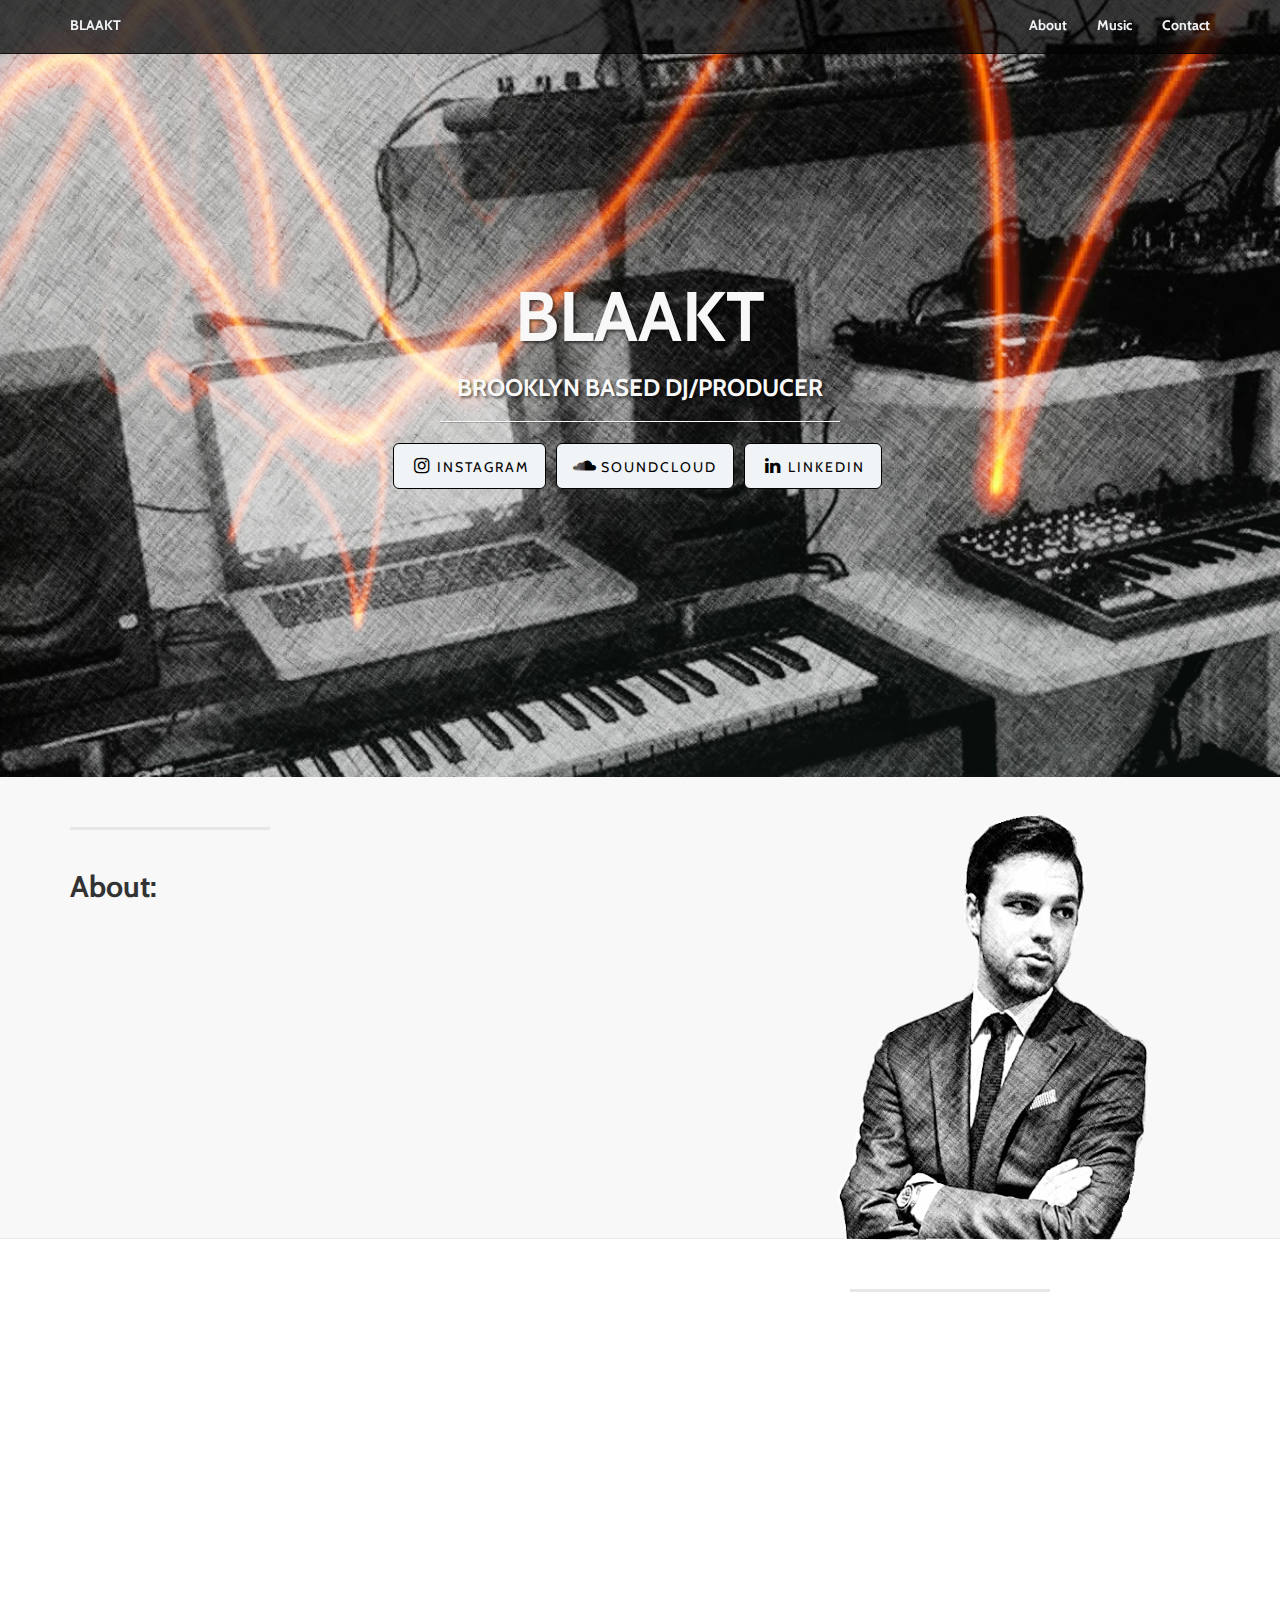
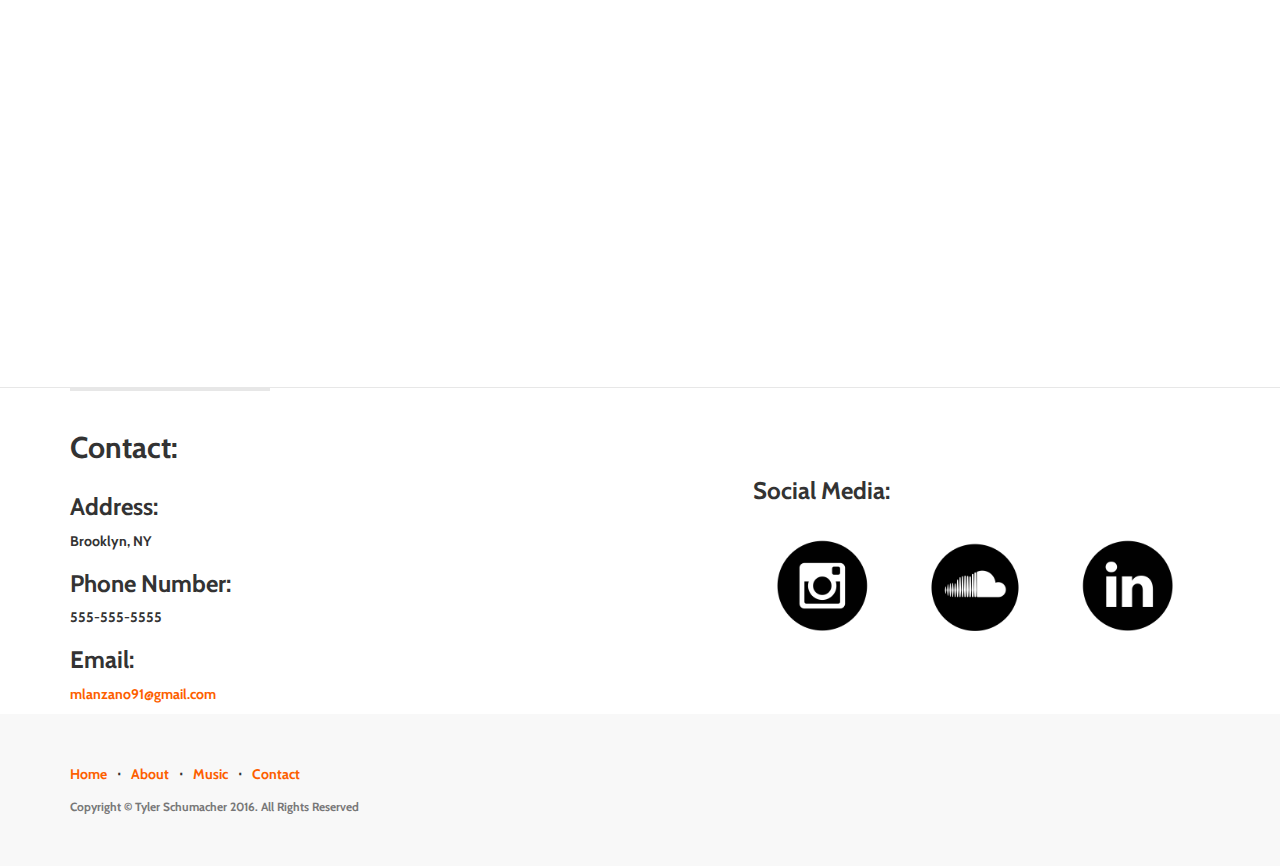
<file: blaakt/index.html>
<!doctype html><html class="no-js" lang=""><head><meta charset="utf-8"><meta name="description" content=""><meta name="viewport" content="width=device-width,initial-scale=1"><title>Blaakt</title><!-- <link rel="apple-touch-icon" href="apple-touch-icon.png">--><!-- Place favicon.ico in the root directory--><link rel="stylesheet" href="styles/vendor.css"><link rel="stylesheet" href="styles/main.css"><script src="scripts/vendor/modernizr.js"></script></head><body><!-- Navigation --><nav class="navbar navbar-default navbar-fixed-top topnav" role="navigation"><div class="container topnav"><!-- Brand and toggle get grouped for better mobile display --><div class="navbar-header"><button type="button" class="navbar-toggle" data-toggle="collapse" data-target="#bs-example-navbar-collapse-1"><span class="sr-only">Toggle navigation</span> <span class="icon-bar"></span> <span class="icon-bar"></span> <span class="icon-bar"></span></button> <a class="navbar-brand topnav sliding-middle-out" href="#">BLAAKT</a></div><!-- Collect the nav links, forms, and other content for toggling --><div class="collapse navbar-collapse" id="bs-example-navbar-collapse-1"><ul class="nav navbar-nav navbar-right"><li><a onclick="return true" class="nav-about sliding-middle-out">About</a></li><li><a onclick="return true" class="nav-music sliding-middle-out">Music</a></li><li><a onclick="return true" class="nav-contact sliding-middle-out">Contact</a></li></ul></div><!-- /.navbar-collapse --></div><!-- /.container --></nav><!-- Header --> <a name="about"></a><div class="parallax-window intro-header" data-parallax="scroll" data-image-src="images/hero.jpeg"><div class="container"><div class="row"><div class="col-lg-12"><div class="intro-message"><h1 class="wow fadeIn" data-wow-duration="1s" data-wow-delay="1s">BLAAKT</h1><h3 class="wow fadeIn" data-wow-duration="1s" data-wow-delay="1.5s">BROOKLYN BASED DJ/PRODUCER</h3><hr class="intro-divider"><ul class="list-inline intro-social-buttons"><li><a href="https://www.instagram.com/blaakt" target="_blank" class="btn btn-default btn-lg wow fadeIn" data-wow-duration="1s" data-wow-delay="2s"><i class="fa fa-instagram fa-fw"></i> <span class="network-name">Instagram</span></a></li><li><a href="https://soundcloud.com/blaakt" target="_blank" class="btn btn-default btn-lg wow fadeIn" data-wow-duration="1s" data-wow-delay="2.3s"><i class="fa fa-soundcloud fa-fw"></i> <span class="network-name">Soundcloud</span></a></li><li><a href="https://www.linkedin.com/in/matt-lanzano-170b48a2" target="_blank" class="btn btn-default btn-lg wow fadeIn" data-wow-duration="1s" data-wow-delay="2.6s"><i class="fa fa-linkedin fa-fw"></i> <span class="network-name">Linkedin</span></a></li></ul></div></div></div></div><!-- /.container --></div><!-- /.intro-header --><!-- Page Content --> <a name="services"></a><div class="content-section-a"><div class="container"><div class="row"><div class="col-sm-7"><hr class="section-heading-spacer"><div class="clearfix"></div><h2 class="section-heading wow fadeIn" data-wow-duration="1s" data-wow-delay="1s">About:</h2><p class="lead section-heading wow fadeIn" data-wow-duration="1s" data-wow-delay="1.5s">Lorem ipsum dolor sit amet, consectetur adipisicing elit, sed do eiusmod tempor incididunt ut labore et dolore magna aliqua. Ut enim ad minim veniam, quis nostrud exercitation ullamco laboris nisi ut aliquip ex ea commodo consequat. Duis aute irure dolor in reprehenderit in voluptate velit esse cillum dolore eu fugiat nulla pariatur. Excepteur sint occaecat cupidatat non proident, sunt in culpa qui officia deserunt mollit anim id est laborum.</p></div><div class="col-sm-4 matt-image-container"><img class="img-responsive matt-image" src="images/matt-b&w.gif" alt=""></div></div></div><!-- /.container --></div><!-- /.content-section-a --><div class="content-section-music"><div class="container"><div class="row"><div class="col-sm-4 col-sm-push-8"><hr class="section-heading-spacer"><div class="clearfix"></div><h2 class="section-heading wow fadeIn" data-wow-duration="1s" data-wow-delay="1s">Music:</h2><p class="lead wow fadeIn" data-wow-duration="1s" data-wow-delay="1.5s">Lorem ipsum dolor sit amet, consectetur adipisicing elit, sed do eiusmod tempor incididunt ut labore et dolore magna aliqua. Ut enim ad minim veniam, quis nostrud exercitation ullamco laboris nisi ut aliquip ex ea commodo consequat. Duis aute irure dolor in reprehenderit in voluptate velit esse cillum dolore eu fugiat nulla pariatur. Excepteur sint occaecat cupidatat non proident, sunt in culpa qui officia deserunt mollit anim id est laborum.</p></div><div class="col-sm-8 col-sm-pull-4"><iframe width="100%" height="450" scrolling="no" frameborder="no" src="https://w.soundcloud.com/player/?url=https%3A//api.soundcloud.com/users/145780540&amp;auto_play=false&amp;hide_related=false&amp;show_comments=true&amp;show_user=true&amp;show_reposts=false&amp;visual=true"></iframe></div></div></div><!-- /.container --></div><!-- /.content-section-b --><div class="content-section-c"><div class="container"><div class="row"><div class="col-lg-5 col-sm-6"><hr class="section-heading-spacer"><div class="clearfix"></div><h2 class="section-heading">Contact:</h2><h3>Address:</h3><p>Brooklyn, NY</p><h3>Phone Number:</h3><p>555-555-5555</p><h3>Email:</h3><p><a href="mailto:mlanzano91@gmail.com">mlanzano91@gmail.com</a></p></div><div class="col-lg-5 col-lg-offset-2 col-sm-6"><h3 class="social-media-header">Social Media:</h3><div class="clearfix social-media"><div class="col-xs-4"><a href="https://www.instagram.com/blaakt"><img src="images/instagram.png" alt="Instagram" class="social-media-icon"></a></div><div class="col-xs-4"><a href="https://soundcloud.com/blaakt"><img src="images/soundcloud.png" alt="Soundcloud" class="social-media-icon"></a></div><div class="col-xs-4"><a href="https://www.linkedin.com/in/matt-lanzano-170b48a2"><img src="images/linkedin.png" alt="LinkedIn" class="social-media-icon"></a></div></div></div></div></div><!-- /.container --></div><!-- /.content-section-a --><!-- /.banner --><!-- Footer --><footer><div class="container"><div class="row"><div class="col-lg-12"><ul class="list-inline"><li><a href="#">Home</a></li><li class="footer-menu-divider">&sdot;</li><li><a onclick="return true" class="nav-about">About</a></li><li class="footer-menu-divider">&sdot;</li><li><a onclick="return true" class="nav-music">Music</a></li><li class="footer-menu-divider">&sdot;</li><li><a onclick="return true" class="nav-contact">Contact</a></li></ul><p class="copyright text-muted small">Copyright &copy; Tyler Schumacher 2016. All Rights Reserved</p></div></div></div></footer><!-- Google Analytics: change UA-XXXXX-X to be your site's ID. --><script>(function(b, o, i, l, e, r) {
      b.GoogleAnalyticsObject = l;
      b[l] || (b[l] =
        function() {
          (b[l].q = b[l].q || []).push(arguments)
        });
      b[l].l = +new Date;
      e = o.createElement(i);
      r = o.getElementsByTagName(i)[0];
      e.src = 'https://www.google-analytics.com/analytics.js';
      r.parentNode.insertBefore(e, r)
    }(window, document, 'script', 'ga'));
    ga('create', 'UA-XXXXX-X');
    ga('send', 'pageview');</script><script src="scripts/vendor.js"></script><script src="scripts/plugins.js"></script><script src="scripts/main.js"></script></body></html>
</file>
